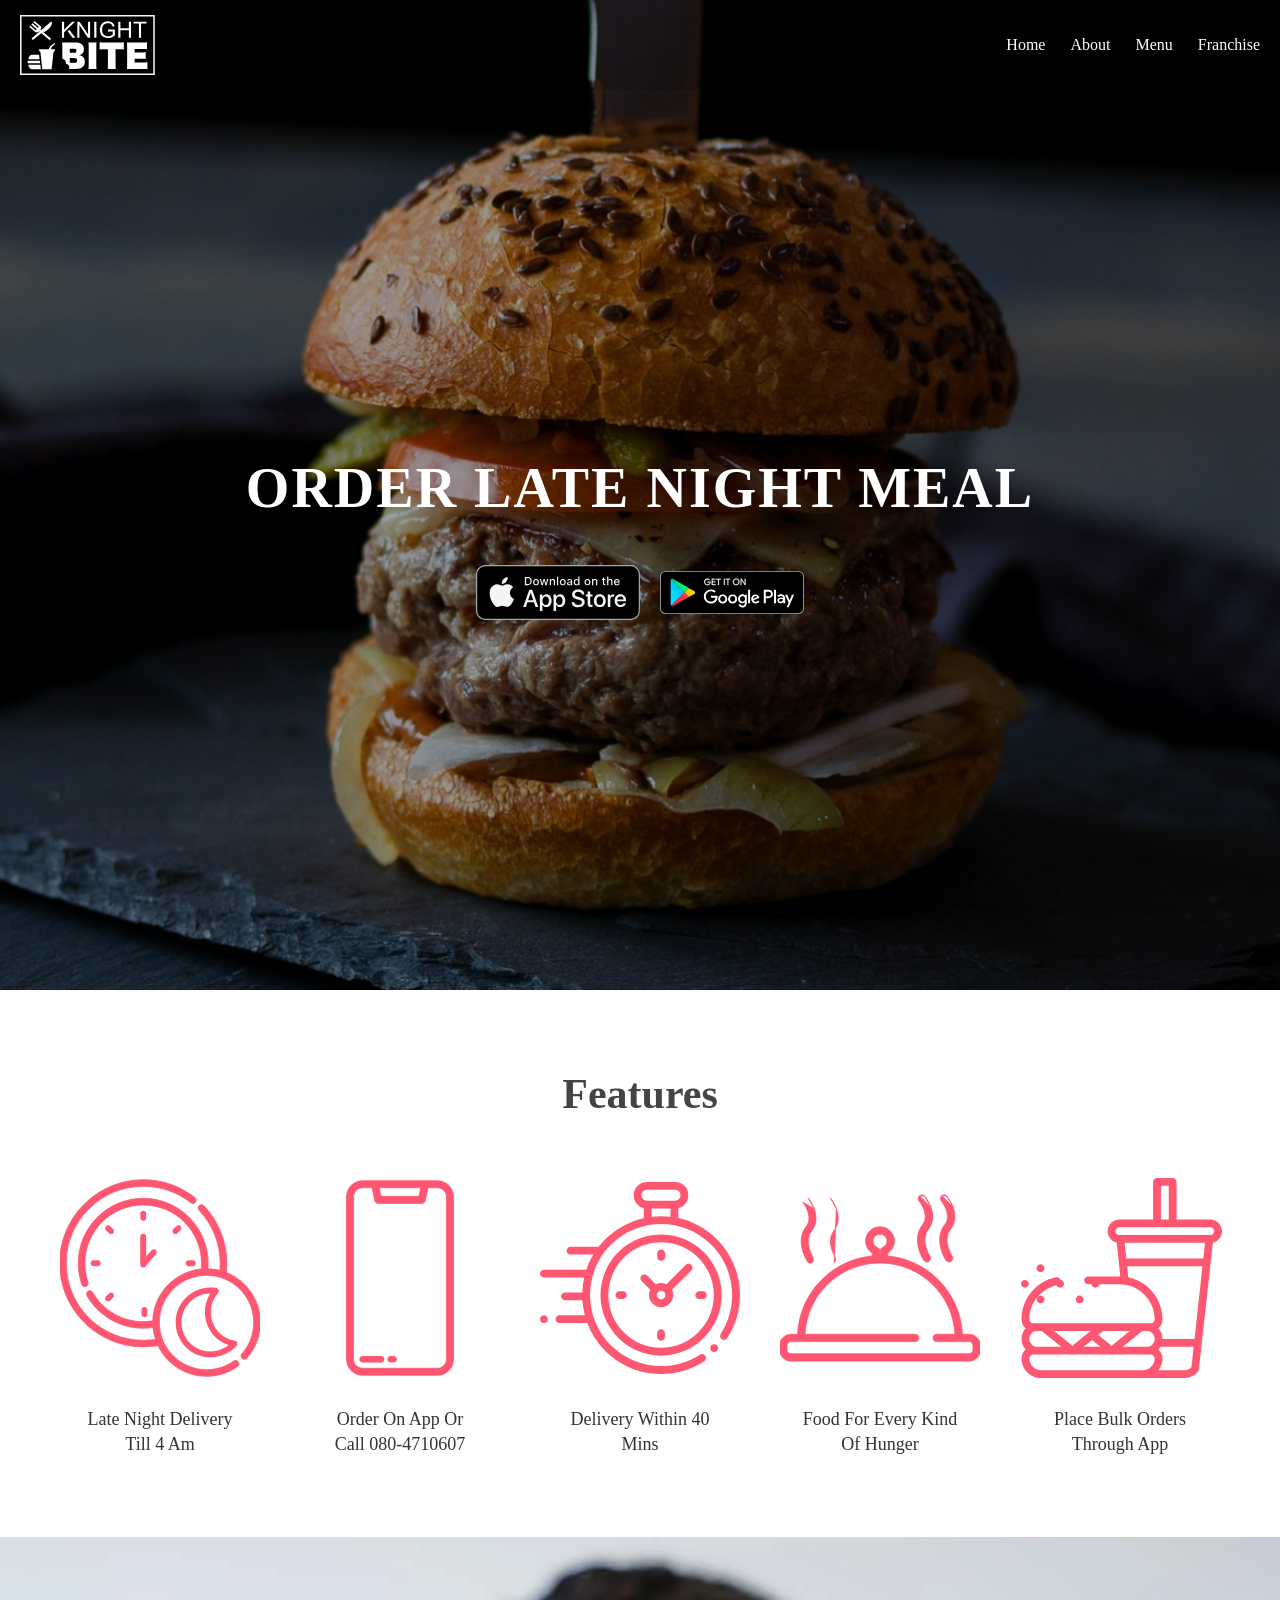
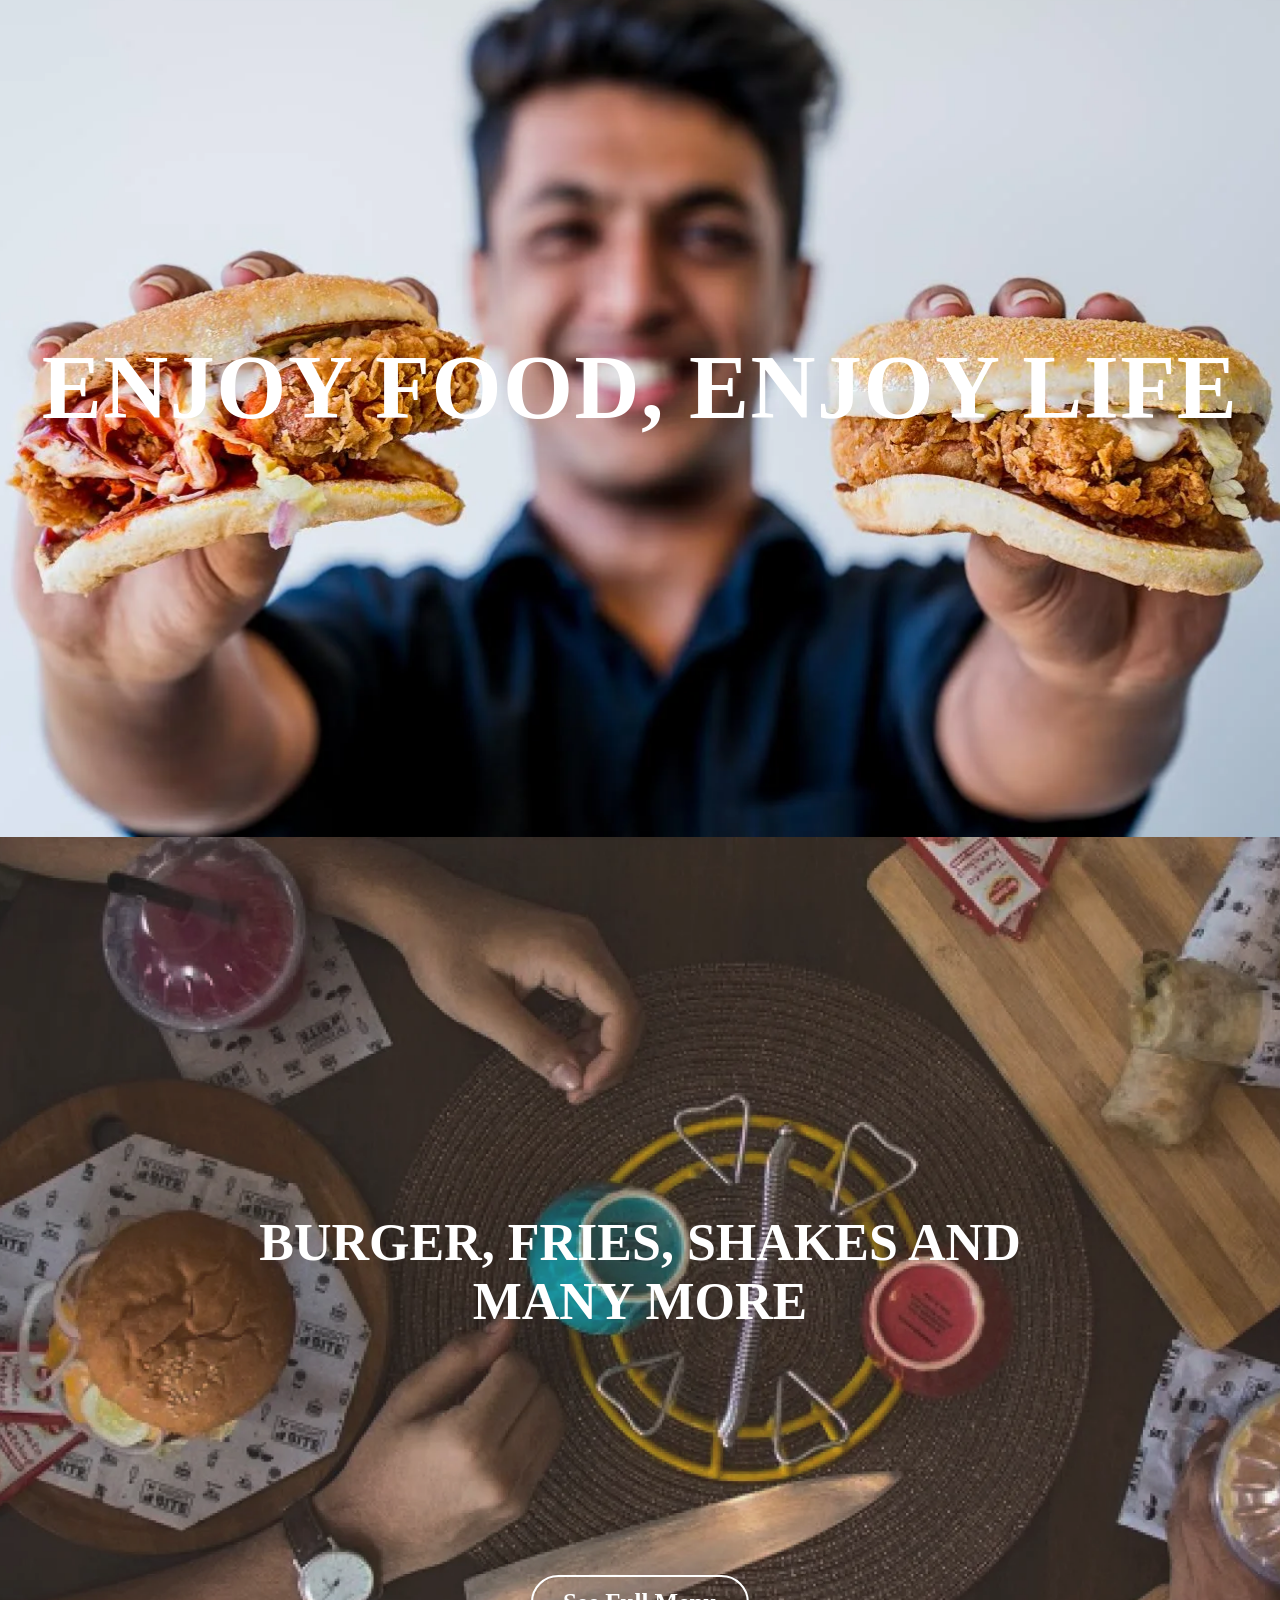
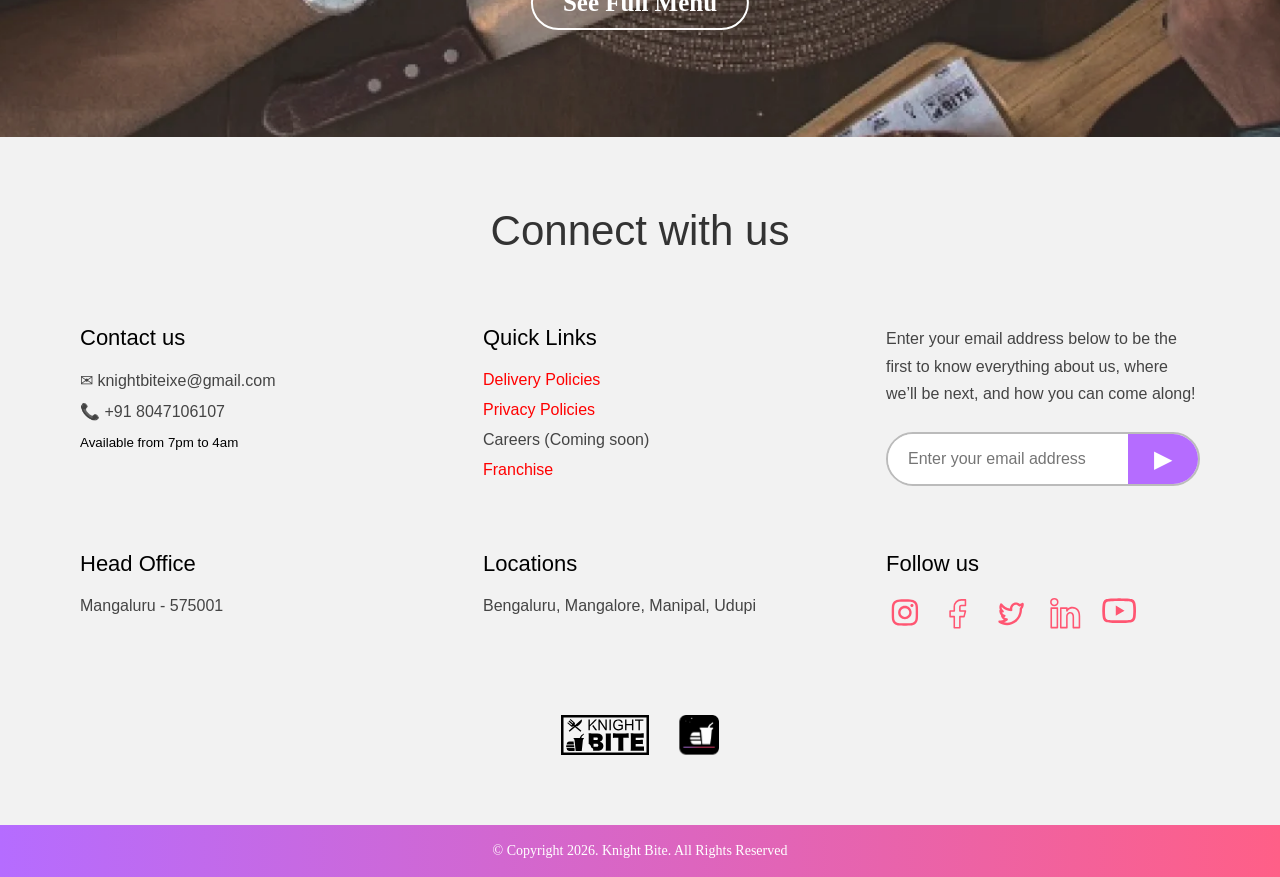
<file: index.html>
<!DOCTYPE html>
<html lang="en">
<head>
    <meta charset="UTF-8">
    <meta name="viewport" content="width=device-width, initial-scale=1.0">
    <title>Knight Bite</title>
    <!-- <link rel="icon" href="./images/brand_logo-2_footer.svg" > -->
    <link rel="stylesheet" href="./style.css">
</head>
<body>
    <header>
        <nav class="navbar">
            <a href="#" class="logo">
                <img src="./images/brand-logo.svg" alt="logo">
            </a>
            <ul class="nav-links">
                <li><a href="./index.html">Home</a></li>
                <li><a href="./about.html">About</a></li>
                <li><a href="./menu.html">Menu</a></li>
                <li><a href="./franchise.html">Franchise</a></li>
            </ul>
        </nav>
    </header>

    <section>
        <div class="hero">
            <div class="hero-content">
                <h1>ORDER LATE NIGHT MEAL</h1>
                <div class="store-buttons">
                    <a href="https://www.apple.com/app-store/" target="_blank">
                        <img src="./images/ios-store.svg" alt="App Store">
                    </a>

                    <a href="https://play.google.com/store" target="_blank">
                        <img src="./images/google-play-badge.svg" alt="Google Play">
                    </a>
                </div>
            </div>
        </div>
    </section>

    <section class="features">
    <h2>Features</h2>

    <div class="features-container">

        <div class="feature-item">
            <img src="./images/feature-1.svg" alt="Late Night Delivery">
            <p>Late Night Delivery<br>Till 4 Am</p>
        </div>

        <div class="feature-item">
            <img src="./images/feature-2.svg" alt="Order on App">
            <p>Order On App Or<br>Call 080-4710607</p>
        </div>

        <div class="feature-item">
            <img src="./images/feature-3.svg" alt="Fast Delivery">
            <p>Delivery Within 40<br>Mins</p>
        </div>

        <div class="feature-item">
            <img src="./images/feature-4.svg" alt="Food Variety">
            <p>Food For Every Kind<br>Of Hunger</p>
        </div>

        <div class="feature-item">
            <img src="./images/feature-5.svg" alt="Bulk Orders">
            <p>Place Bulk Orders<br>Through App</p>
        </div>

    </div>
</section>

<section class="text-banner">
    <h2>ENJOY FOOD, ENJOY LIFE</h2>
</section>

<section class="full-menu-banner">
    <div class="heading">
        <h2>BURGER, FRIES, SHAKES AND MANY MORE</h2>
    </div>
    <div class="cta">
        <a href="menu.html">See Full Menu</a>
    </div>
</section>



<div class="connect-section">

  <h1 class="connect-title">Connect with us</h1>

  <div class="connect-grid">

    <div class="connect-block">
      <h3>Contact us</h3>
      <p class="connect-item">✉ knightbiteixe@gmail.com</p>
      <p class="connect-item">📞 +91 8047106107</p>
      <small>Available from 7pm to 4am</small>
    </div>

    <div class="connect-block">
  <h3>Quick Links</h3>
  <ul class="connect-links">
    <li><a href="delivery-policy.html">Delivery Policies</a></li>
    <li><a href="delivery-policy.html">Privacy Policies</a></li>
    <li>Careers (Coming soon)</li>
    <li class="highlight"><a href="franchise.html">Franchise</a></li>
  </ul>
</div>


    <div class="connect-block">
      <p class="newsletter-text">
        Enter your email address below to be the first to know everything about us, where we’ll be next, and how you can come along!
      </p>

      <div class="newsletter-box">
        <input type="email" placeholder="Enter your email address">
        <button>▶</button>
      </div>
    </div>

    <div class="connect-block">
      <h3>Head Office</h3>
      <p>Mangaluru - 575001</p>
    </div>

    <div class="connect-block">
      <h3>Locations</h3>
      <p>Bengaluru, Mangalore, Manipal, Udupi</p>
    </div>

    <div class="connect-block">
  <h3>Follow us</h3>

  <div class="social-icons">
    <a href="https://www.instagram.com/knight_bite/" target="_blank">
      <img src="./images/instagram.svg" alt="Instagram">
    </a>

    <a href="https://m.facebook.com/knightbiteIndia/" target="_blank">
      <img src="./images/facebook.svg" alt="Facebook">
    </a>

    <a href="https://mobile.twitter.com/knight_bite" target="_blank">
      <img src="./images/twitter.svg" alt="Twitter">
    </a>

    <a href="https://lu.linkedin.com/company/knightbite" target="_blank">
      <img src="./images/linkedin.svg" alt="LinkedIn">
    </a>

    <a href="https://www.youtube.com/channel/UCbUM8v6bBtX8mcVFazJ9IQw" target="_blank">
      <img src="./images/youtube.svg" alt="YouTube">
    </a>
  </div>
</div>


  </div>

  <div class="connect-logos">
    <img src="./images/brand_logo-1_footer.svg">
    <img src="./images/brand_logo-2_footer.svg">
  </div>
</div>

<div class="site-copyright">
  © Copyright 2026. Knight Bite. All Rights Reserved
</div>

</body>
</html>
</file>
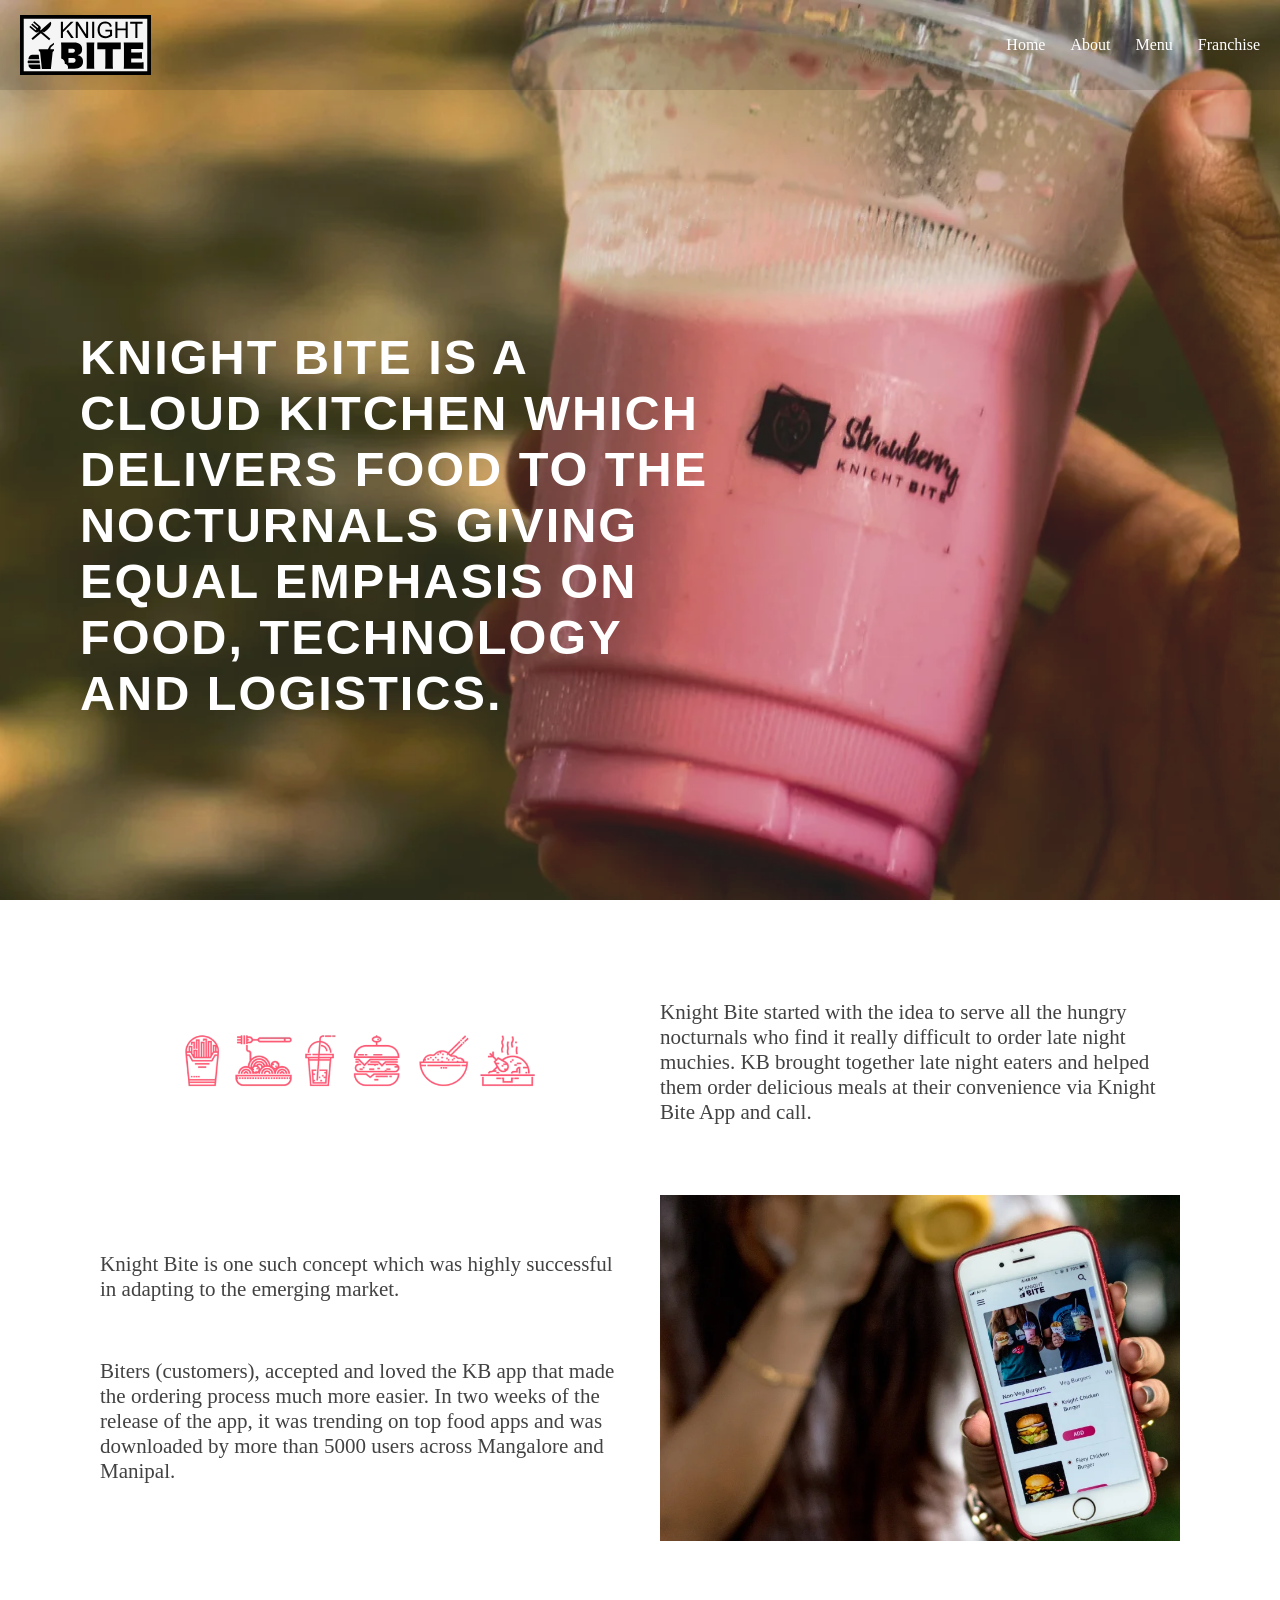
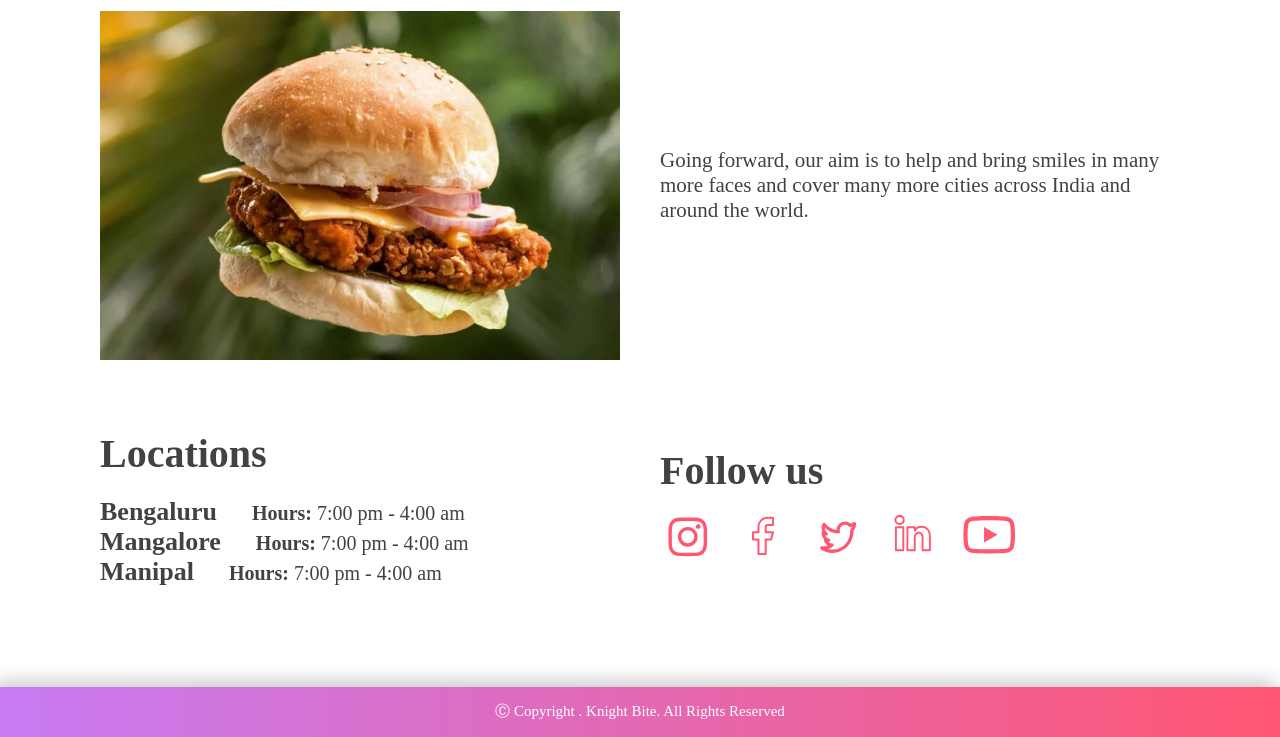
<file: about.html>
<!DOCTYPE html>
<html lang="en">

<head>
    <meta charset="UTF-8">
    <meta name="viewport" content="width=device-width, initial-scale=1.0">
    <title>about</title>
    <link rel="icon" href="./images/brand_logo-2_footer.svg" >
    <link rel="stylesheet" href="./style.css">
</head>

<body>


    <header>
        <nav class="navbar">
            <a href="#" class="logo">
                <img src="./images/brand_logo-1_footer.svg" alt="logo">
            </a>
            <ul class="nav-links">
                <li><a href="./index.html">Home</a></li>
                <li><a href="./about.html">About</a></li>
                <li><a href="./menu.html">Menu</a></li>
                <li><a href="./franchise.html">Franchise</a></li>
            </ul>
        </nav>
    </header>


    <div class="about-banner">
        <h1>Knight Bite is a cloud kitchen which delivers food to the nocturnals giving equal emphasis on food,
            technology and logistics.</h1>
    </div>


    <div class="about-grid">
        <div class="grid-item">
            <img src="./images/food-strip.webp" alt="">
        </div>
        <div class="grid-item">
            Knight Bite started with the idea to serve all the hungry nocturnals who
            find it really difficult to order late night muchies. KB brought
            together late night eaters and helped them order delicious meals at
            their convenience via Knight Bite App and call.
        </div>
        <div class="grid-item">
            <p>
                Knight Bite is one such concept which was highly successful in
                adapting to the emerging market.
            </p>
            <p>
                Biters (customers), accepted and loved the KB app that made the
                ordering process much more easier. In two weeks of the release of the
                app, it was trending on top food apps and was downloaded by more than
                5000 users across Mangalore and Manipal.
            </p>
        </div>
        <div class="grid-item">
            <img src="./images/app-menu.webp" />
        </div>
        <div class="grid-item">
            <img src="./images/burger.webp" />
        </div>
        <div class="grid-item">
            Going forward, our aim is to help and bring smiles in many more faces
            and cover many more cities across India and around the world.
        </div>
        <div class="grid-item locations">
            <h1>Locations</h1>
            <p>
                <span class="location">Bengaluru</span> <span>Hours:</span> 7:00 pm -
                4:00 am
            </p>
            <p>
                <span class="location">Mangalore</span> <span>Hours:</span> 7:00 pm -
                4:00 am
            </p>
            <p>
                <span class="location">Manipal</span>
                <span>Hours:</span> 7:00 pm - 4:00 am
            </p>
        </div>
        <div class="grid-item follow-us">
            <h1>Follow us</h1>
            <div style="display: flex;" class="profile-tags">
                <a href="https://www.instagram.com/knight_bite/">
                    <img src="./images/instagram.svg" style="margin-right: 40px;" />
                </a>
                <a href="https://m.facebook.com/knightbiteIndia/ ">
                    <img src="./images/facebook.svg" style="margin-right: 40px;" />
                </a>
                <a href="https://mobile.twitter.com/knight_bite">
                    <img src="./images/twitter.svg" style="margin-right: 40px;" />
                </a>
                <a href="https://lu.linkedin.com/company/knightbite">
                    <img src="./images/linkedin.svg" style="margin-right: 40px;" />
                </a>
                <a href="https://www.youtube.com/channel/UCbUM8v6bBtX8mcVFazJ9IQw">
                    <img src="./images/youtube.svg" style="margin-right: 40px;" />
                </a>
            </div>
        </div>
    </div>
    <div class="copyright">
        <p>Ⓒ Copyright <span class="year"></span>. Knight Bite. All Rights Reserved</p>
    </div>
</body>

</html>
</file>
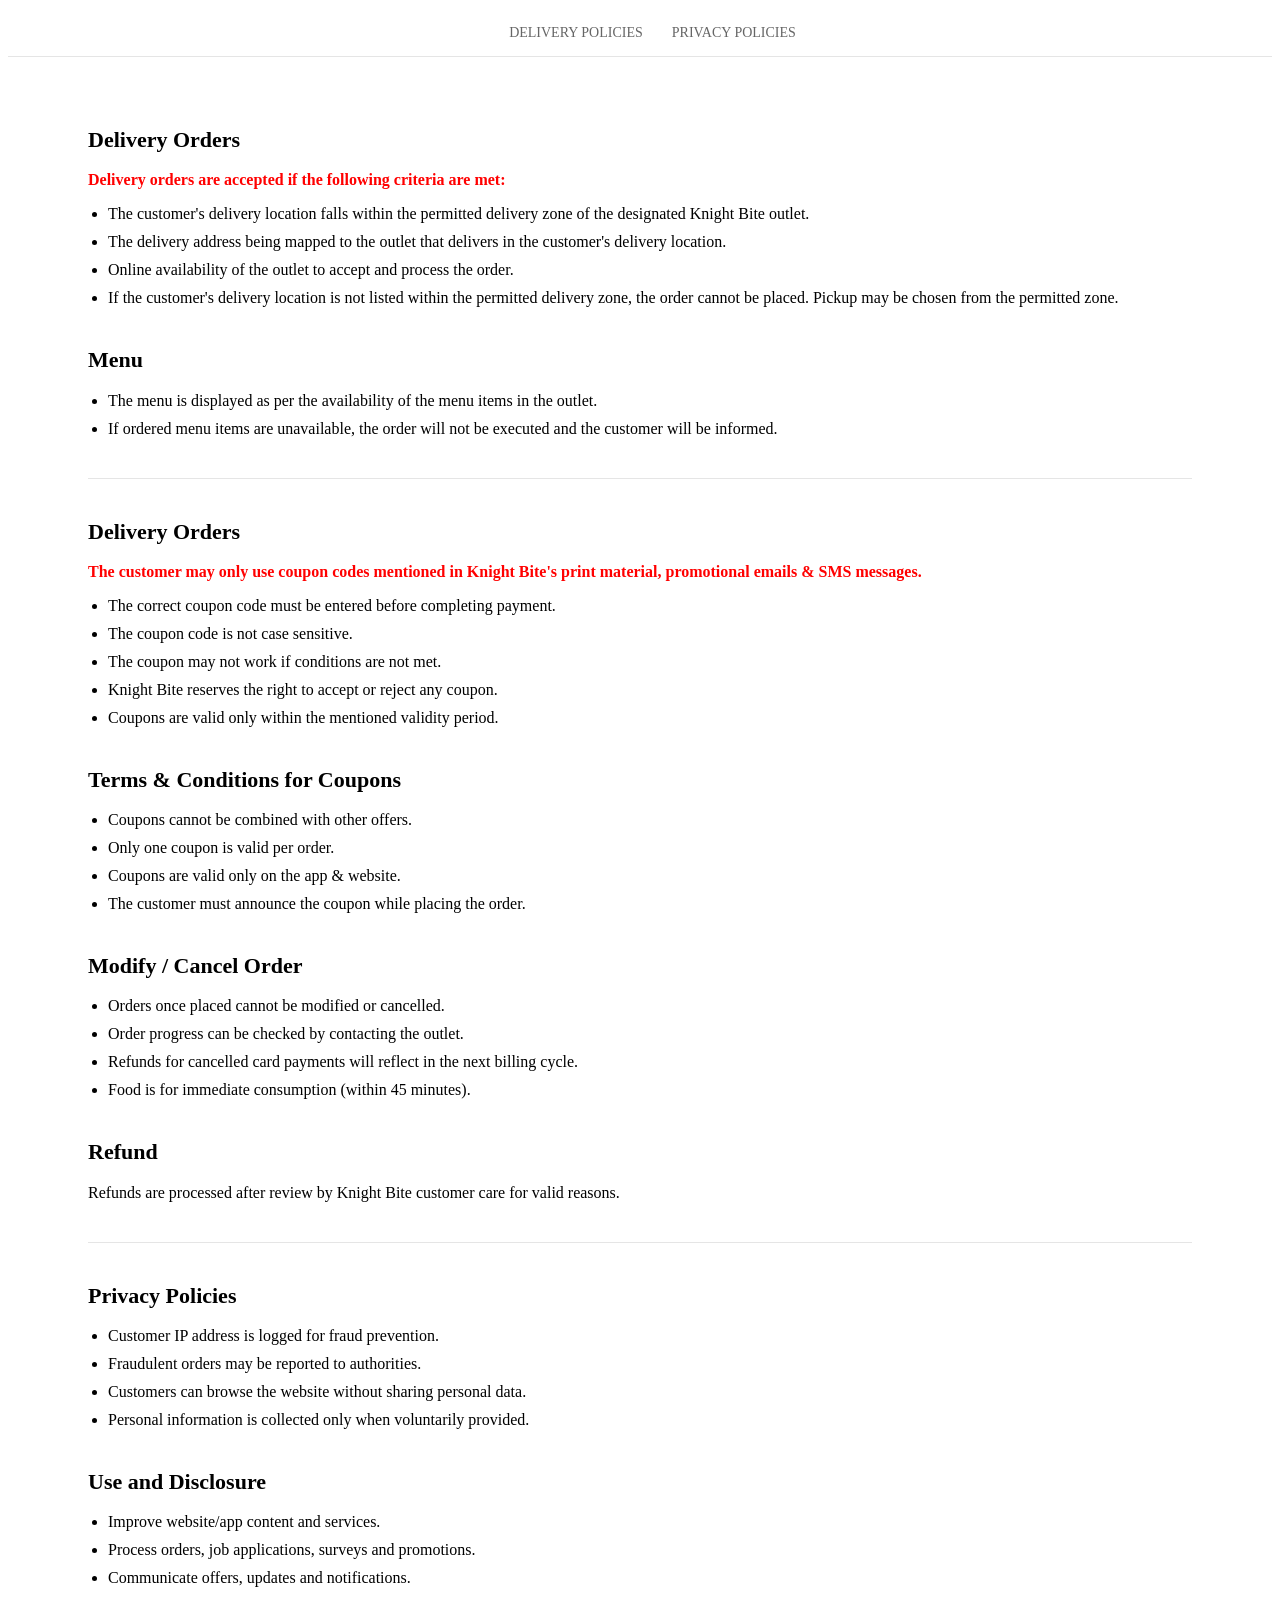
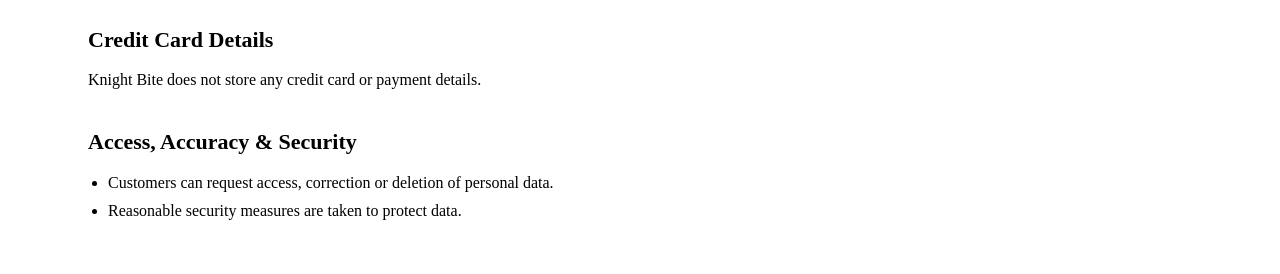
<file: delivery-policy.html>
<!DOCTYPE html>
<html lang="en">
<head>
    <meta charset="UTF-8">
    <title>Knight Bite | Policies</title>
    <style>
        policy-page {
            font-family: Arial, Helvetica, sans-serif;
            margin: 0;
            padding: 0;
            color: #333;
            line-height: 1.6;
        }

        .policy-top-links {
            text-align: center;
            padding: 15px 40px;
            border-bottom: 1px solid #e5e5e5;
        }

        .policy-top-links a {
            text-decoration: none;
            color: #666;
            margin-left: 25px;
            font-size: 14px;
        }

        .policy-container {
            padding: 30px 80px;
        }

        .policy-container h2 {
            margin-top: 40px;
            font-size: 22px;
            color: #000;
        }

        .policy-highlight {
            color: red;
            font-weight: bold;
            margin-bottom: 10px;
        }

        .policy-container ul {
            padding-left: 20px;
        }

        .policy-container li {
            margin-bottom: 10px;
        }

        .section {
            margin-bottom: 30px;
        }

        hr {
            border: none;
            border-top: 1px solid #e5e5e5;
            margin: 40px 0;
        }
    </style>
</head>
<body>
<div class="policy-page">
    <div class="policy-top-links">
        <a href="#">DELIVERY POLICIES</a>
        <a href="#">PRIVACY POLICIES</a>
    </div>

    <div class="policy-container">

        <h2>Delivery Orders</h2>
        <p class="policy-highlight">Delivery orders are accepted if the following criteria are met:</p>
        <ul>
            <li>The customer's delivery location falls within the permitted delivery zone of the designated Knight Bite outlet.</li>
            <li>The delivery address being mapped to the outlet that delivers in the customer's delivery location.</li>
            <li>Online availability of the outlet to accept and process the order.</li>
            <li>If the customer's delivery location is not listed within the permitted delivery zone, the order cannot be placed. Pickup may be chosen from the permitted zone.</li>
        </ul>

        <h2>Menu</h2>
        <ul>
            <li>The menu is displayed as per the availability of the menu items in the outlet.</li>
            <li>If ordered menu items are unavailable, the order will not be executed and the customer will be informed.</li>
        </ul>

        <hr>

        <h2>Delivery Orders</h2>
        <p class="policy-highlight">
            The customer may only use coupon codes mentioned in Knight Bite's print material, promotional emails & SMS messages.
        </p>
        <ul>
            <li>The correct coupon code must be entered before completing payment.</li>
            <li>The coupon code is not case sensitive.</li>
            <li>The coupon may not work if conditions are not met.</li>
            <li>Knight Bite reserves the right to accept or reject any coupon.</li>
            <li>Coupons are valid only within the mentioned validity period.</li>
        </ul>

        <h2>Terms & Conditions for Coupons</h2>
        <ul>
            <li>Coupons cannot be combined with other offers.</li>
            <li>Only one coupon is valid per order.</li>
            <li>Coupons are valid only on the app & website.</li>
            <li>The customer must announce the coupon while placing the order.</li>
        </ul>

        <h2>Modify / Cancel Order</h2>
        <ul>
            <li>Orders once placed cannot be modified or cancelled.</li>
            <li>Order progress can be checked by contacting the outlet.</li>
            <li>Refunds for cancelled card payments will reflect in the next billing cycle.</li>
            <li>Food is for immediate consumption (within 45 minutes).</li>
        </ul>

        <h2>Refund</h2>
        <p>
            Refunds are processed after review by Knight Bite customer care for valid reasons.
        </p>

        <hr>

        <h2>Privacy Policies</h2>
        <ul>
            <li>Customer IP address is logged for fraud prevention.</li>
            <li>Fraudulent orders may be reported to authorities.</li>
            <li>Customers can browse the website without sharing personal data.</li>
            <li>Personal information is collected only when voluntarily provided.</li>
        </ul>

        <h2>Use and Disclosure</h2>
        <ul>
            <li>Improve website/app content and services.</li>
            <li>Process orders, job applications, surveys and promotions.</li>
            <li>Communicate offers, updates and notifications.</li>
        </ul>

        <h2>Credit Card Details</h2>
        <p>Knight Bite does not store any credit card or payment details.</p>

        <h2>Access, Accuracy & Security</h2>
        <ul>
            <li>Customers can request access, correction or deletion of personal data.</li>
            <li>Reasonable security measures are taken to protect data.</li>
        </ul>

    </div>
  </div>

</body>
</html>
</file>
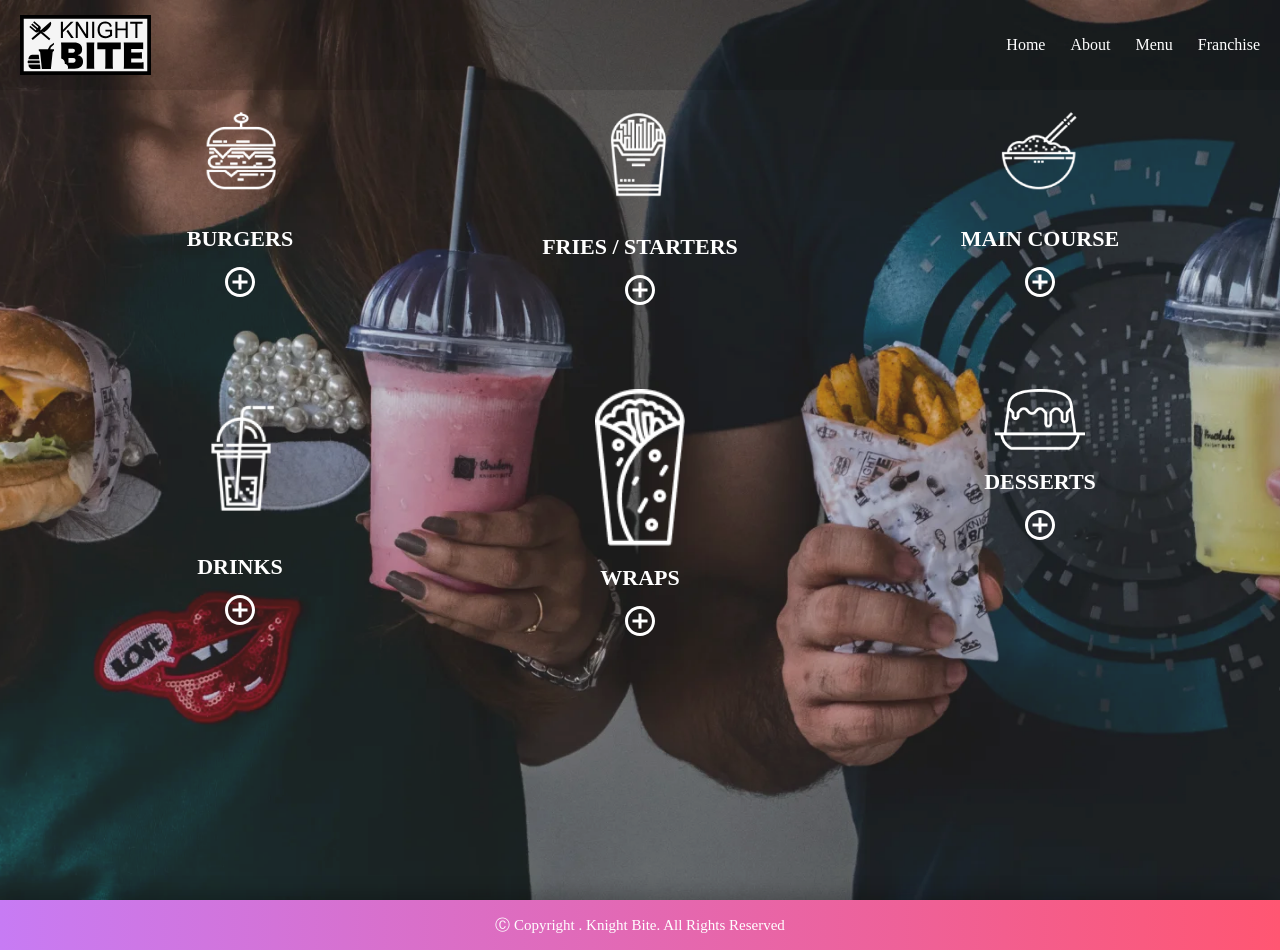
<file: menu.html>
<!DOCTYPE html>
<html lang="en">

<head>
  <meta charset="UTF-8">
  <meta name="viewport" content="width=device-width, initial-scale=1.0">
  <title>Menu</title>
  <link rel="icon" href="./images/brand_logo-2_footer.svg" >
  <link rel="stylesheet" href="./style.css">
</head>

<body>

  <header>
    <nav class="navbar">
      <a href="#" class="logo">
        <img src="./images/brand_logo-1_footer.svg" alt="logo">
      </a>
      <ul class="nav-links">
        <li><a href="./index.html">Home</a></li>
        <li><a href="./about.html">About</a></li>
        <li><a href="./menu.html">Menu</a></li>
        <li><a href="./franchise.html">Franchise</a></li>
      </ul>
    </nav>
  </header>

  <div class="menu-page">
    <section class="menu-section">
      <div class="menu-grid">

        <div class="menu-item">
          <a href="#burger">
            <img src="./images/burger-icon.png" class="menu-icon">
            <h3>BURGERS</h3>
            <img src="./images/add-icon.svg" class="menu-plus">
          </a>
        </div>

        <div class="menu-item">
          <a href="#fries">
            <img src="./images/starters-icon.png" class="menu-icon">
            <h3>FRIES / STARTERS</h3>
            <img src="./images/add-icon.svg" class="menu-plus">
          </a>
        </div>

        <div class="menu-item">
          <a href="#main">
            <img src="./images/main-course-icon.png" class="menu-icon">
            <h3>MAIN COURSE</h3>
            <img src="./images/add-icon.svg" class="menu-plus">
          </a>
        </div>

        <div class="menu-item">
          <a href="#drinks">
            <img src="./images/drinks-icon.png" class="menu-icon">
            <h3>DRINKS</h3>
            <img src="./images/add-icon.svg" class="menu-plus">
          </a>
        </div>

        <div class="menu-item">
          <a href="#wraps">
            <img src="./images/wrap-icon.png" class="menu-icon">
            <h3>WRAPS</h3>
            <img src="./images/add-icon.svg" class="menu-plus">
          </a>
        </div>

        <div class="menu-item">
          <a href="#dessert">
            <img src="./images/desserts-icon.png" class="menu-icon">
            <h3>DESSERTS</h3>
            <img src="./images/add-icon.svg" class="menu-plus">
          </a>
        </div>

      </div>
    </section>

    <!-- POPUP EXAMPLE -->
    <div id="burger" class="popup">
      <div class="popup-box">
        <a href="#" class="close">×</a>

        <div class="popup-left">
          <img src="./images/category-burger.webp">
        </div>

        <div class="popup-right">
          <h1>Burger</h1>
          <div class="menu-list">
            <h2>Veg Burgers</h2>
            <p>Single Patty Burger Veg</p>
            <p>Double Patty Burger Veg</p>
            <p>Aaloo Tikki Burger</p>
            <p>Fiery Veg Burger</p>
            <p>Paneer Tandoori Burger</p>
            <h2>Non-Veg Burgers</h2>

            <p>Knight Chicken Burger</p>
            <p>Fiery Chicken Burger</p>
            <p>Double Patty Chicken Burger</p>
            <p>Knight Zinger Chicken Burger</p>
            <p>Double Patty Zinger Chicken Burger</p>
            <p>Fiery Zinger Chicken Burger</p>

            <p>Chicken Bullseye Burger</p>
            <p>Bullseye Egg Burger</p>
            <p>Double Bullseye Burger</p>

            <p>Chicken Patty Burger</p>
            <p>Tandoori Chicken Burger</p>
            <p>Double Patty Tandoori Chicken Burger</p>

            <p>No Bun Chicken Burger</p>
            <p>No Bun Chicken Burger (Peri Peri)</p>

            <p>Mini Tandoori Chicken Burgers (4 Pieces)</p>
            <p>Mini Zinger Chicken Burgers (4 Pieces)</p>

            <p>Hot and Sweet Burger</p>
            <p>Triple Patty Chicken Burger</p>
          </div>
        </div>

      </div>
    </div>


    <div id="fries" class="popup">
      <div class="popup-box">
        <a href="#" class="close">×</a>

        <div class="popup-left">
          <img src="./images/category-starters.webp">
        </div>

        <div class="popup-right">
          <h1>Fries</h1>
          <div class="menu-list">
            <p>French Fries (Large)</p>
            <p>French Fries Peri Peri (Large)</p>
            <p>Tandoori Loaded Fries (Large)</p>
            <p>Zinger Loaded Fries (Large)</p>
            <p>Veg Patty Loaded Fries (Large)</p>

            <p>Veg Patty Loaded Fries (Small)</p>
            <p>Tandoori Loaded Fries (Small)</p>
            <p>Zinger Loaded Fries (Small)</p>
            <p>Classic Loaded Fries (Small)</p>
            <p>Classic Loaded Fries (Large)</p>

            <p>Loaded Chicken Pops (Small)</p>
            <p>Loaded Chicken Pops (Large)</p>

            <p>French Fries (Small)</p>
            <p>French Fries Peri Peri (Small)</p>
          </div>
        </div>

      </div>
    </div> 

     <div id="main" class="popup">
      <div class="popup-box">
        <a href="#" class="close">×</a>

        <div class="popup-left">
          <img src="./images/category-main-course.webp">
        </div>

        <div class="popup-right">
          <h1>Rice</h1>
          <div class="menu-list">
            <p>Knight Chicken Biryani</p>
            <p>Knight Chicken Biryani (Half)</p>
            <p>Knight Veg Biryani</p>

            <p>Chicken Rice Bowl</p>
            <p>Veg Rice Bowl</p>
            <p>Fiery Veg Rice Bowl</p>
            <p>Fiery Chicken Rice Bowl</p>

            <p>Chicken Butter Garlic Rice</p>
            <p>Paneer Rice Bowl</p>
          </div>

          <h2>Noodles</h2>
          <div class="menu-list">
            <p>Egg Noodles (Full)</p>
            <p>Veg Noodles (Full)</p>
            <p>Veg Garlic Noodles (Full)</p>
            <p>Veg Shezwan Noodles (Full)</p>

            <p>Paneer Noodles (Full)</p>
            <p>Paneer Shezwan Noodles (Full)</p>
            <p>Paneer Garlic Noodles (Full)</p>

            <p>Chicken Noodles (Full)</p>
            <p>Chicken Garlic Noodles (Full)</p>
            <p>Chicken Shezwan Noodles (Full)</p>
            <p>Chicken Meatball Noodles (Full)</p>

            <p>Knight Paneer Noodles</p>

            <p>Veg Noodles (Half)</p>
            <p>Veg Shezwan Noodles (Half)</p>
            <p>Chicken Noodles (Half)</p>
            <p>Chicken Shezwan Noodles (Half)</p>
          </div>

        </div>
      </div>

    </div> 
 


 <div id="drinks" class="popup">
    <div class="popup-box">
      <a href="#" class="close">×</a>

      <div class="popup-left">
        <img src="./images/category-drinks.webp">
      </div>

      <div class="popup-right">
        <h1>Drinks</h1>
        <div class="menu-list">
          <p>Lychee (with Coco Jelly)</p>
          <p>Pulpy Grape Juice</p>
        </div>
      </div>

    </div>
  </div> 


   <div id="wraps" class="popup">
    <div class="popup-box">
      <a href="#" class="close">×</a>

      <div class="popup-left">
        <img src="./images/category-wrap.webp">
      </div>

      <div class="popup-right">
        <h1>Wraps</h1>
        <div class="menu-list">
          <p>Fiery Chicken Wrap</p>
          <p>Caesar Chicken Wrap</p>
          <p>Zinger Chicken Wrap</p>
          <p>Veg Patty Wrap</p>
          <p>Tandoori Chicken Wrap</p>
          <p>Chicken Supreme Wrap</p>
          <p>Chicken Seekh Kebab Wrap</p>
          <p>Veg Seekh Kebab Wrap</p>
        </div>
      </div>

    </div>
  </div> 



   <div id="dessert" class="popup">
    <div class="popup-box">
      <a href="#" class="close">×</a>

      <div class="popup-left">
        <img src="./images/category-desserts.webp">
      </div>

      <div class="popup-right">
        <h1>Desserts</h1>
        <div class="menu-list">
          <p>Nutella Delight</p>
          <p>Waffles</p>

          <p>Brownie Waffle White Love (Eggless)</p>
          <p>Death by Brownie Waffle (Eggless)</p>

          <p>Red Velvet Waffle White Love (Eggless)</p>
          <p>Red Velvet Waffle Explosion (Eggless)</p>

          <p>Waffle White Love (Eggless)</p>
          <p>Death by Waffle (Eggless)</p>
          <p>Waffle Explosion (Eggless)</p>
        </div>
      </div>

    </div>
  

  </div>
  </div>






  <div class="copyright">
    <p>Ⓒ Copyright <span class="year"></span>. Knight Bite. All Rights Reserved</p>
  </div>

</body>

</html>
</file>
<file: style.css>
*{
    margin: 0;
    padding: 0;
}

.navbar {
    position: fixed;
    top: 0;
    left: 0;
    width: 100%;
    z-index: 1000;

    display: flex;
    justify-content: space-between;
    align-items: center;
    padding: 15px 20px;

    background: rgba(0, 0, 0, 0.12);
    box-sizing: border-box;
}

.logo img {
    height: 60px;
    display: block;
}

.nav-links {
    display: flex;
    gap: 25px;
    list-style: none;
}

.nav-links a {
    text-decoration: none;
    color: white;
    font-size: 16px;
    transition: color 0.3s ease;
}

.nav-links a:hover {
    color: palevioletred;
}

.hero{
    height: 100vh;
    padding-top: 90px;
    background: url(./images/app-link-background.svg) center/cover no-repeat;
    display: flex;
    align-items: center;
    justify-content: center;
    text-align: center;
    color: white;
    position: relative;

}
.hero-content h1{
    font-size: 60px;
    font-weight: bold;
    letter-spacing: 2px;
}

.store-buttons{
    margin-top: 30px;
    display: flex;
    gap: 20px;
    justify-content: center;
}

.store-buttons img{
    height: 55px;
    cursor: pointer;
}

.store-buttons img:hover{
    transform: scale(1.05);
}

.features{
    padding: 80px 60px;
    text-align: center;
    /* background: #fff; */
}
.features h2{
    font-size: 42px;
    color: #444;
    margin-bottom: 60px;
    font-weight: 600;
}

.features-container{
    display: flex;
    justify-content: center;
    align-items: flex-start;
    gap: 40px;
}

.feature-item{
    flex: 1;
    max-width: 200px;
}

.feature-item img{
    height: 200px;
    margin-bottom: 25px;
}

.feature-item p{
    font-size: 18px;
    color: #333;
    line-height: 1.4;
}

.text-banner{
    height: 100vh;
    background: url(./images/banner-1.webp) center/cover no-repeat;

    display: flex;
    align-items: center;
    justify-content: center;

    color: white;
    font-size: 60px;
    font-weight: bold;
    letter-spacing: 1.5px;
    text-align: center;
}

.full-menu-banner{
    height: 100vh;
    background: url(./images/banner-2.webp) center/cover no-repeat;

    display: flex;
    flex-direction: column;
    align-items: center;
    justify-content: center;
    text-align: center;

    position: relative;   /* ✅ REQUIRED */
}

.full-menu-banner h2{
    color: white;
    font-size: 52px;
    font-weight: bold;
    margin-bottom: 30px;
    max-width: 900px;
}



.cta{
    position: absolute;
    bottom: 120px;
    left: 50%;
    transform: translateX(-50%); /* ✅ FIXED */
}

.cta a{
    padding: 12px 30px;
    border: 2px solid white;
    border-radius: 30px;
    color: white;
    text-decoration: none;
    font-size: 25px;
    font-weight: bold;
}

.cta a:hover{
    color: black;
}


.connect-section{
  background:#f2f2f2;
  padding:70px 80px;
  font-family: "Segoe UI", sans-serif;
}

.connect-title{
  text-align:center;
  font-size:42px;
  font-weight:300;
  color:#333;
  margin-bottom:70px;
}

.connect-grid{
  display:grid;
  grid-template-columns:repeat(3,1fr);
  gap:60px 100px;
}

.connect-block h3{
  font-size:22px;
  font-weight:500;
  margin-bottom:20px;
}

.connect-item{
  font-size:16px;
  margin-bottom:12px;
}

.connect-block p,
.connect-block li{
  font-size:16px;
  color:#444;
  font-weight:400;
}

.connect-links{
  list-style:none;
  padding:0;
}

.connect-links a {
  text-decoration: none;
  color: inherit;
  color: red;
}

.connect-links li{
  margin-bottom:12px;
  cursor:pointer;
}

.connect-links .highlight{
  color:#ff5f87;
}

.newsletter-text{
  font-size:16px;
  line-height:1.7;
}

.newsletter-box{
  margin-top:25px;
  display:flex;
  border:2px solid #bbb;
  border-radius:50px;
  overflow:hidden;
}

.newsletter-box input{
  flex:1;
  border:none;
  padding:16px 20px;
  font-size:16px;
  outline:none;
}

.newsletter-box button{
  width:70px;
  background:#b56cff;
  border:none;
  color:white;
  font-size:24px;
  cursor:pointer;
}

.social-icons{
  display:flex;
  gap:20px;
  margin-top:15px;
}

.social-icons a{
    display: inline-block;
}

.social-icons img{
  width:34px;
  transition: transform 0.3s ease;
  cursor: pointer;
}

.social-icons img:hover{
    transform: scale(0.9);
}

.connect-logos{
  margin-top:80px;
  display:flex;
  justify-content:center;
  gap:30px;
}

.connect-logos img{
  height:40px;
}

.site-copyright{
  width:100%;
  padding:18px 0;
  text-align:center;
  color:#fff;
  font-size:14px;
  background:linear-gradient(to right,#b56cff,#ff5f87);
}







/* about page started here  */



.about-banner{
    height: 100vh;
    width: 100%;
    display: flex;
    align-content: center;
    align-items: center;
    background: url('./images/banner.webp');
    background-position: center;
    background-size: cover;
}

.about-banner h1{
     color: white;
    font-size: 3.8vw;
    margin-top: 150px;
    width: 50vw;
    padding-left: 80px;
    letter-spacing: 2px;
    text-transform: uppercase;
    font-family: 'Segoe UI', Tahoma, Geneva, Verdana, sans-serif;
}



.grid-item {
    display: flex;
    flex-direction: column;
    justify-content: center;
    align-items: left;
    font-size: 21px;
    color: #424242;
}

.grid-item img {
    width: 100%;
    object-fit: cover;
}

.grid-item:nth-child(1) img {

    transform: scale(0.7);
}

.grid-item:nth-child(3) {
    justify-content: space-evenly;
}

.about-grid {
    margin: 100px 0;
    row-gap: 70px;
    display: grid;
    grid-template-columns: repeat(2, 1fr);
    justify-content: center;
    align-content: center;
    padding: 0 100px;
    column-gap: 40px;
}

.locations {
    font-size: 20px;
}

.locations h1,
.follow-us h1 {
    color: #424242;
    font-size: 40px;
    font-weight: 700;
    margin-bottom: 20px;
}

.locations span {
    color: #424242;
    font-weight: 700;
}

.location {
    margin-bottom: 24px;
    margin-right: 30px;
    color: #424242;
    font-size: 26px;
    font-weight: 700;
    width: fit-content;

}

.profile-tags a {
    margin-right: 30px;
}


.profile-tags img {
    transition: all 0.3s ease-out;
    margin-right: 0 !important;
}

.profile-tags img:hover {
    transform: scale(1.1);
}

.copyright {
    display: flex;
    align-items: center;
    justify-content: center;
    background: linear-gradient(90deg, #C77BF4 0%, #FF5672 100%);
    box-shadow: -5px -5px 19px rgba(0, 0, 0, 0.23);
    height: 50px;
    width: 100%;
    color: white;
    font-size: 15px;
}





/* MENU PAGE */

.menu-page{
    min-height:100vh;
    background:url("./images/banner-menu") center/cover no-repeat;
    color:#fff;
}

/* MENU GRID */
.menu-page .menu-section{
    padding:100px 80px;
}

.menu-page .menu-grid{
    display:grid;
    grid-template-columns:repeat(3,1fr);
    gap:80px;
    text-align:center;
}

.menu-page .menu-item a{
    color:white;
    text-decoration:none;
}

.menu-page .menu-icon{
    width:90px;
}

.menu-page h3{
    margin:15px 0;
    font-size:22px;
}

.menu-page .menu-plus{
    width:30px;
}

/* POPUP */
.menu-page .popup{
    position:fixed;
    inset:0;
    background:rgba(0,0,0,0.6);
    display:none;
    justify-content:center;
    align-items:center;
    z-index:999;
}

.menu-page .popup:target{
    display:flex;
}

/* POPUP BOX */
.menu-page .popup-box{
    width:80%;
    max-width:1100px;
    height:500px;
    background:#fff;
    color:#000;
    display:grid;
    grid-template-columns:40% 60%;
    border-radius:8px;
    overflow:hidden;
    position:relative;
}

.menu-page .close{
    position:absolute;
    top:15px;
    right:15px;
    text-decoration:none;
    font-size:22px;
    border:1px solid #000;
    width:35px;
    height:35px;
    text-align:center;
    line-height:32px;
    border-radius:50%;
    color:#000;
}


.menu-page .popup-left img{
    width:100%;
    height:100%;
    object-fit:cover;
}


.menu-page .popup-right{
    padding:40px;
    overflow-y:auto;
}

.menu-page .popup-right h1{
    margin-bottom:20px;
    font-size:36px;
}

.menu-page .menu-list p{
    padding:10px 0;
    /* border-bottom:1px solid #ddd; */
    font-size:18px;
}


.menu-page .popup-right::-webkit-scrollbar{
    width:6px;
}
.menu-page .popup-right::-webkit-scrollbar-thumb{
    background:#999;
}




/* FRANCHISE PAGE */

.hero {
    height: 100vh;
    position: relative;
    overflow: hidden;
}

.hero-video {
    position: absolute;
    top: 0;
    left: 0;
    width: 100%;
    height: 100%;
    object-fit: cover;
}

.hero::after {
    content: "";
    position: absolute;
    inset: 0;
    background: rgba(0,0,0,0.35); 
}

.hero-content {
    position: relative;
    z-index: 1;
    height: 100%;
    display: flex;
    flex-direction: column;
    justify-content: center;
    align-items: center;
    text-align: center;
    color: white;
}

.hero-content h1 {
    font-size: 56px;
    margin-bottom: 15px;
}

.hero-content p {
    font-size: 18px;
    letter-spacing: 1px;
    margin-bottom: 30px;
}

.hero-buttons {
    display: flex;
    flex-direction: column;
    gap: 20px;
}

.apply-btn {
    background: #ff5a6e;
    color: white;
    text-decoration: none;
    padding: 14px 32px;
    border-radius: 30px;
    font-size: 16px;
    cursor: pointer;
}

.watch-btn {
  display: inline-flex;
  align-items: center;
  gap: 10px;
  color: #ffffff;
  font-size: 16px;
  text-decoration: none;
  cursor: pointer;
}

.watch-btn::before {
  content: "▶";
  width: 34px;
  height: 34px;
  border: 2px solid #ffffff;
  border-radius: 50%;
  display: flex;
  align-items: center;
  justify-content: center;
  font-size: 14px;
}

.watch-btn:hover::before {
  transform: scale(0.95);
  transition: transform 0.3s ease;
}

/* .watch-btn {
    background: transparent;
    color: white;
    border: none;
    font-size: 16px;
    cursor: pointer;
    
} */

.mission {
  padding: 30px;
  padding: 10px;
  margin: 30px;
  text-align: center;
}

.mission p {
  font-weight: 300;
  font-size: 21px;
  margin: 20px auto;
  max-width: 400px;
}

.mission h1{
    font-weight: 700; 
    margin: 30px; 
    font-size: 34px
}


.benefits-main {
    background-color: white;
    /* height: 100vh; */
    text-align: center;
    padding: 2.5rem;

}

.benefits {
    display: flex;
    justify-content: center;
    gap: 3rem;
    align-items: center;
    /*  margin-top: 8rem;  */
    /* we can give height also here */
    height: 50%;
    padding: 20px 20px;
    
}

.benefits-main h1{
    padding-top: 60px;
}

.benefits h5 {
    font-size: 20px;
}

.benefits p{
    font-size: 21px;
    margin: 20px auto;
}

.benefits img {
    height: 120px;
    width: 120px;
}

.benefits-main hr {
    border: none;
    height: 3px;
    background-color: violet;
}

.kb-franchise-section{
  background: white;
  padding:50px 0;
}

.kb-franchise-header{
  text-align:center;
  margin-bottom:40px;
}

.kb-franchise-header h1{
  font-size:36px;
  margin-bottom:8px;
}

.kb-franchise-header p{
  color:#777;
}

.kb-franchise-content{
  max-width:1300px;
  margin:auto;
  display:flex;
  align-items:flex-start;
  gap:40px;
  padding:0 40px;
}

.kb-franchise-art{
  flex:1;
}

.kb-franchise-art img{
  width:100%;
}

.kb-franchise-card{
  width:300px;
  background:#ececec;
  border-radius:25px;
  padding:35px;
}

.kb-form{
  background:#ececec;
}

.kb-field{
  width:90%;
  padding:16px;
  border-radius:20px;
  border:2px solid transparent;
  margin-bottom:15px;
  font-size:15px;
  outline:none;
}

/* HTML5 validation */

.kb-textarea{
  height:90px;
  resize:none;
}

.kb-check{
  display:flex;
  align-items:center;
  font-size:14px;
  margin:15px 0;
}

.kb-check label{
  margin-left:8px;
}

.kb-submit{
  width:100%;
  padding:16px;
  background:#ff4b6e;
  border:none;
  border-radius:30px;
  color:#fff;
  font-size:16px;
  cursor:pointer;
}

.kb-franchise-section hr {
     border: none;
    height: 3px;
    background-color: violet;
}


.franchise-queries{
  background:#fff;
  padding-top:60px;
  text-align:center;
}

.franchise-line{
  width:90%;
  height:3px;
  background:linear-gradient(to right,#b56cff,#ff5f87);
  margin:0 auto 50px;
}

.franchise-title{
  font-size:32px;
  margin-bottom:40px;
}

.franchise-items{
  display:flex;
  justify-content:center;
  gap:120px;
  margin-bottom:50px;
}

.franchise-item{
  display:flex;
  align-items:center;
  gap:15px;
  font-size:18px;
  text-decoration:none;
  color:#000;
}

.franchise-item:hover{
  color:#ff4b6e;
}

.franchise-item img{
  width:35px;
  height:35px;
}

.franchise-footer{
  background:linear-gradient(to right,#b56cff,#ff5f87);
  color:#fff;
  padding:18px;
  font-size:14px;
}



@media screen and (min-width: 1px) and (max-width: 576px) {

  /* ---------- NAVBAR ---------- */
  .navbar {
    padding: 10px 15px;
  }

  .logo img {
    height: 45px;
  }

  .nav-links {
    gap: 12px;
  }

  .nav-links a {
    font-size: 14px;
  }

  /* ---------- HERO SECTION ---------- */
  .hero {
    padding-top: 80px;
  }

  .hero-content h1 {
    font-size: 28px;
    letter-spacing: 1px;
  }

  .store-buttons {
    flex-direction: column;
    gap: 15px;
  }

  .store-buttons img {
    height: 45px;
  }

  /* ---------- FEATURES ---------- */
  .features {
    padding: 50px 20px;
  }

  .features h2 {
    font-size: 28px;
    margin-bottom: 40px;
  }

  .features-container {
    flex-direction: column;
    gap: 30px;
    align-items: center;
  }

  .feature-item img {
    height: 140px;
  }

  .feature-item p {
    font-size: 16px;
  }

  /* ---------- TEXT BANNER ---------- */
  .text-banner {
    font-size: 28px;
    padding: 0 15px;
  }

  /* ---------- FULL MENU BANNER ---------- */
  .full-menu-banner h2 {
    font-size: 26px;
    padding: 0 15px;
  }

  .cta {
    bottom: 80px;
  }

  .cta a {
    font-size: 18px;
    padding: 10px 22px;
  }

  /* ---------- CONNECT SECTION ---------- */
  .connect-section {
    padding: 50px 20px;
  }

  .connect-title {
    font-size: 28px;
    margin-bottom: 40px;
  }

  .connect-grid {
    grid-template-columns: 1fr;
    gap: 40px;
  }

  .connect-block h3 {
    font-size: 20px;
  }

  .newsletter-box input {
    padding: 14px;
    font-size: 14px;
  }

  .newsletter-box button {
    width: 55px;
    font-size: 20px;
  }

  /* ---------- SOCIAL & LOGOS ---------- */
  .social-icons {
    justify-content: center;
  }

  .connect-logos {
    flex-direction: column;
    gap: 20px;
    align-items: center;
  }

  .connect-logos img {
    height: 35px;
  }

  /* media Query end  for index.html */

 /* ---------- ABOUT BANNER ---------- */
  .about-banner {
    height: auto;              /* 🔴 FIX */
    min-height: 100vh;
    padding: 100px 20px 60px;
  }

  .about-banner h1 {
    font-size: 22px;
    width: 100%;
    padding-left: 0;
    margin-top: 0;
    line-height: 1.4;
    text-align: center;
  }

  /* ---------- ABOUT GRID ---------- */
  .about-grid {
    grid-template-columns: 1fr;   /* 🔴 FIX: 2 → 1 column */
    padding: 0 20px;              /* 🔴 FIX: 100px → 20px */
    row-gap: 40px;
    margin: 60px 0;
  }

  .grid-item {
    font-size: 16px;
    text-align: center;
  }

  .grid-item img {
    width: 100%;
    height: auto;
  }

  .grid-item:nth-child(1) img {
    transform: scale(1);          /* 🔴 FIX zoom issue */
  }

  /* ---------- LOCATIONS & FOLLOW ---------- */
  .locations h1,
  .follow-us h1 {
    font-size: 26px;
    text-align: center;
  }

  .location {
    font-size: 18px;
    margin-right: 0;
    display: block;
    margin-bottom: 10px;
  }

  /* ---------- SOCIAL ICONS ---------- */
  .profile-tags {
    justify-content: center;
    flex-wrap: wrap;
    gap: 20px;
  }

  .profile-tags a {
    margin-right: 0;
  }

  /* ---------- COPYRIGHT ---------- */
  .copyright {
    font-size: 13px;
    text-align: center;
    padding: 0 10px;
  }



  /* menu - page media query */
  @media screen and (min-width: 1px) and (max-width: 576px) {

  /* ---------- MENU PAGE ---------- */
  .menu-page {
    min-height: auto;
    padding-bottom: 60px;
  }

  .menu-page .menu-section {
    padding: 90px 20px 40px;   /* 🔴 FIX huge padding */
  }

  .menu-page .menu-grid {
    grid-template-columns: repeat(2, 1fr); /* 🔴 3 → 2 columns */
    gap: 30px;
  }

  .menu-page .menu-icon {
    width: 65px;
  }

  .menu-page h3 {
    font-size: 16px;
    margin: 10px 0;
  }

  .menu-page .menu-plus {
    width: 22px;
  }

  /* ---------- POPUP (VERY IMPORTANT) ---------- */
  .menu-page .popup-box {
    width: 95%;
    height: auto;                 /* 🔴 FIX cut content */
    max-height: 90vh;
    grid-template-columns: 1fr;   /* 🔴 Side-by-side → stacked */
  }

  .menu-page .popup-left {
    height: 180px;
  }

  .menu-page .popup-right {
    padding: 20px;
    max-height: 60vh;
  }

  .menu-page .popup-right h1 {
    font-size: 24px;
  }

  .menu-page .menu-list p {
    font-size: 15px;
  }

}


/* franchise media query */

/* ---------- HERO ---------- */
  .hero-content h1 {
    font-size: 30px;
    padding: 0 15px;
  }

  .hero-content p {
    font-size: 14px;
    padding: 0 20px;
  }

  .hero-buttons {
    gap: 15px;
  }

  .apply-btn {
    font-size: 14px;
    padding: 12px 26px;
  }

  /* ---------- MISSION ---------- */
  .mission {
    margin: 20px 10px;
  }

  .mission h1 {
    font-size: 26px;
  }

  .mission p {
    font-size: 16px;
  }

  /* ---------- BENEFITS ---------- */
  .benefits {
    flex-direction: column;   /* 🔴 KEY FIX */
    gap: 40px;
  }

  .benefits h5 {
    font-size: 18px;
  }

  .benefits p {
    font-size: 16px;
    padding: 0 15px;
  }

  /* ---------- FRANCHISE FORM SECTION ---------- */
  .kb-franchise-content {
    flex-direction: column;   /* 🔴 IMAGE + FORM STACK */
    padding: 0 20px;
  }

  .kb-franchise-card {
    width: 100%;              /* 🔴 FIX narrow card */
  }

  .kb-field {
    width: 100%;
  }

  /* ---------- FRANCHISE QUERIES ---------- */
  .franchise-items {
    flex-direction: column;   /* 🔴 3 items stacked */
    gap: 35px;
  }

  .franchise-title {
    font-size: 26px;
  }

  .franchise-item {
    font-size: 16px;
  }



}
</file>
